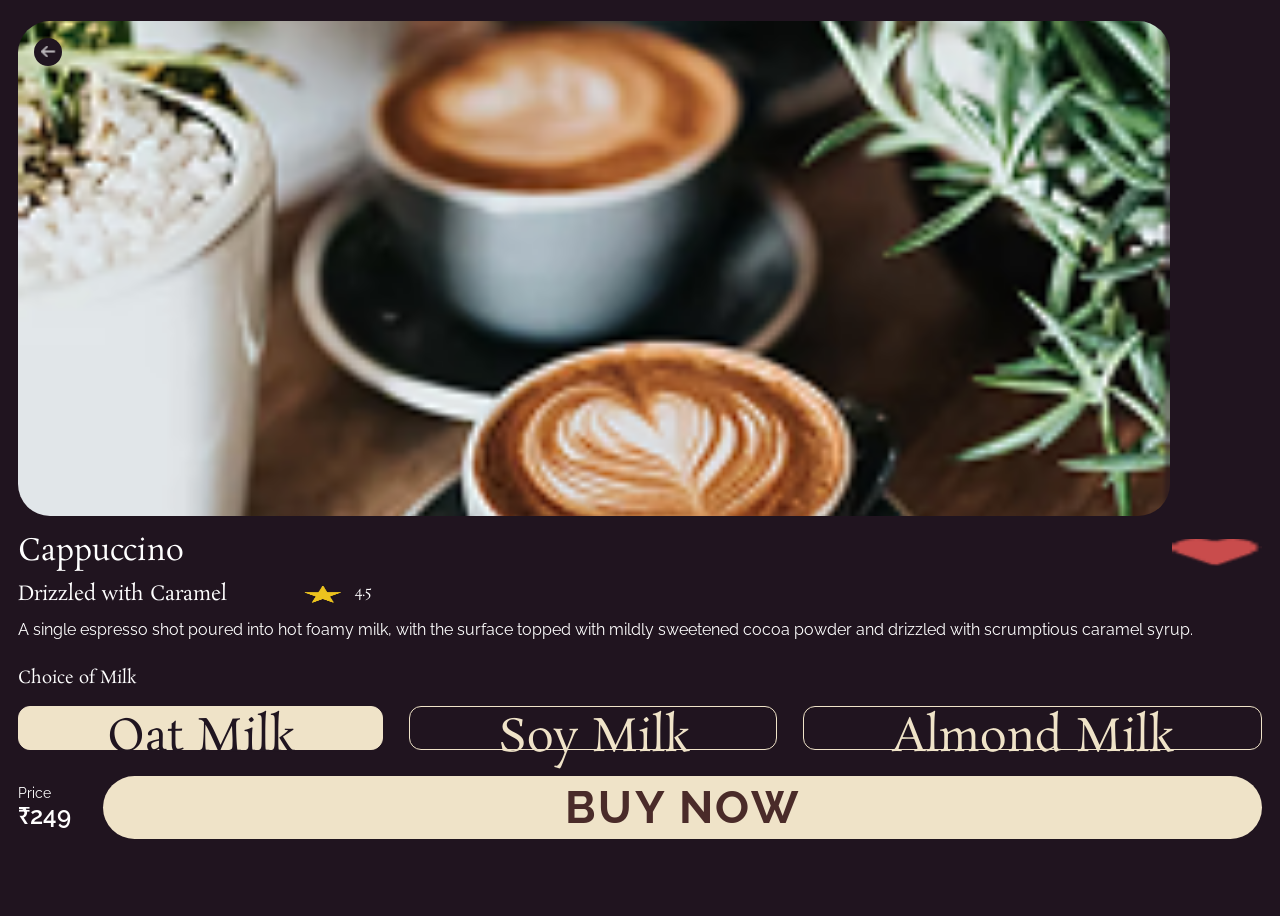
<file: index.html>
<!doctype html>
<html lang="en">
  <head>
    <meta charset="UTF-8" />
    <meta name="viewport" content="width=device-width, initial-scale=1.0" />
    <title>Cappuccino</title>
    <link rel="preconnect" href="https://fonts.googleapis.com" />
    <link rel="preconnect" href="https://fonts.gstatic.com" crossorigin />
    <link href="https://fonts.googleapis.com/css2?family=Rosarivo:ital@0;1&display=swap" rel="stylesheet"/>
    <link href="https://fonts.googleapis.com/css2?family=Raleway:wght@400;600;700&family=Rosarivo:ital@0;1&display=swap" rel="stylesheet"/>
    <link rel="stylesheet" href="style.css" />
    <meta name="viewport" content="width=device-width, initial-scale=1.0, viewport-fit=cover" />
  </head>

  <body>
    <div class="container">
        <div class="cups">
          <img src="cups.png" alt="Cappuccino" />
        </div>
        <div class="back-button">
          <button class="back-btn"><img src="back.png" /></button>
        </div>

      <div class="menu">
        <div class="coffeeLike">
          <div class="txtCappuccino">
            <h1>Cappuccino</h1>
          </div>
          <div class="like-btn">
            <img src="heart.png" id="heart" alt="Favorite" />
          </div>
        </div>
        
        <div class="subheadingContainer">
          <div class="caramel">
            <h3>Drizzled with Caramel</h3>
          </div>
          <div class="iconStar">
            <img src="star.png" id="star" alt="Star" />
            <span class="rating">4.5</span>
          </div>
        </div>

        <div class="description">
          <p>
            A single espresso shot poured into hot foamy milk, with the surface
            topped with mildly sweetened cocoa powder and drizzled with
            scrumptious caramel syrup.
          </p>
        </div>
      </div>

      <div class="milk">  
          <p class="milk-name">Choice of Milk</p>
        <div class="milk-options">
          <button class="active">Oat Milk</button>
          <button>Soy Milk</button>
          <button>Almond Milk</button>
        </div>
      </div>

      <div class="buy">
        <p class="price">
          <span>Price</span>
          <strong>₹249</strong>
        </p>
        <button onclick="window.location.href='middlepage.html';" class="buy-button">
          <strong>BUY NOW</strong>
        </button>
      </div>
      
    </div>
  </body>
</html>
</file>
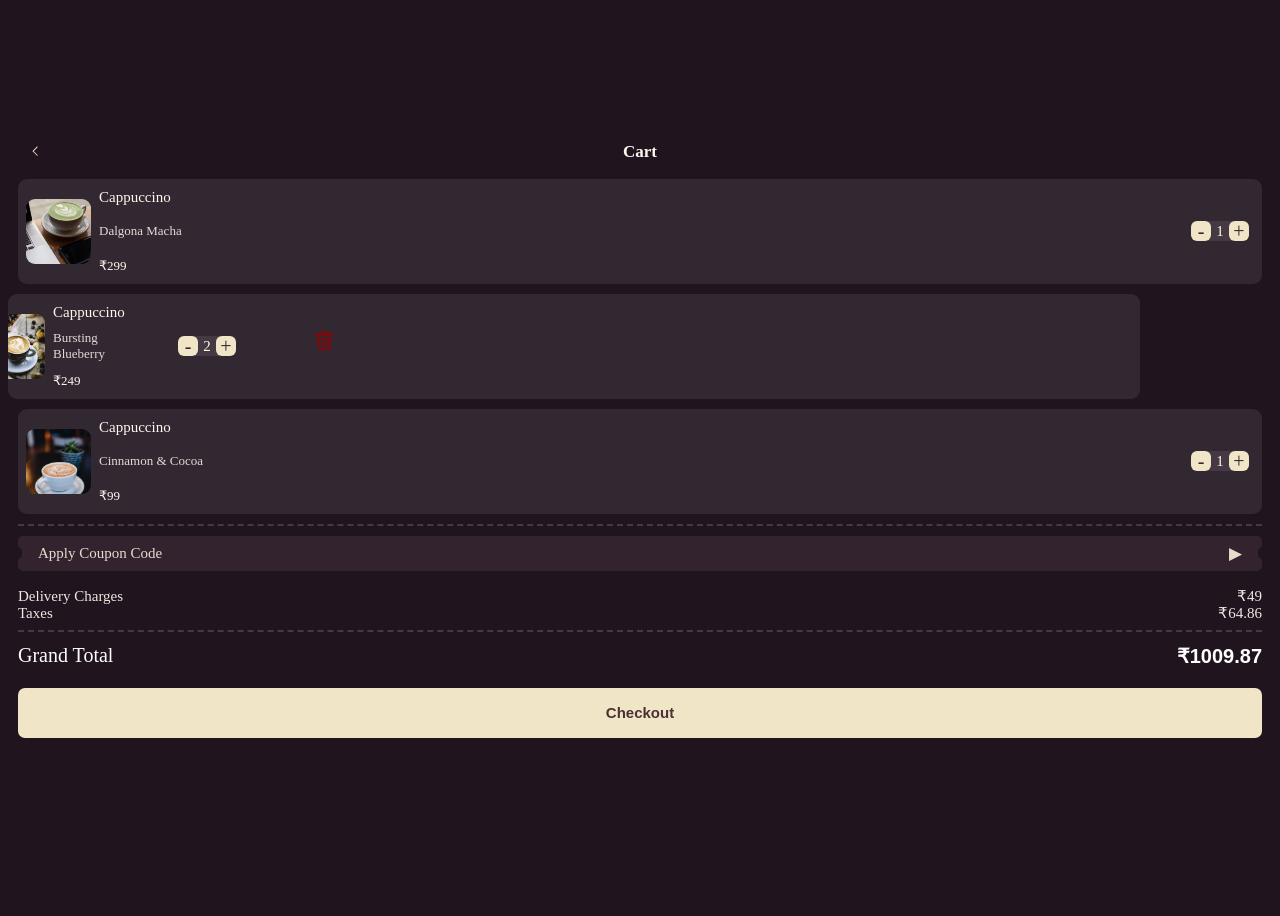
<file: middlepage.html>
<!DOCTYPE html>
<html lang="en">

<head>
    <meta charset="UTF-8">
    <meta name="viewport" content="width=device-width, initial-scale=1.0">
    <link rel="stylesheet" href="cartStyle.css">
    <title>Cart Page</title>
</head>

<body>
    <div class="container">
        <header>
            <div class="back-button">
                <img onclick="window.location.href='index.html';" src="images/Arrow.png" alt="Back Button">
                <h1 class="page-title">Cart</h1>
            </div>
        </header>

        <div class="cartItemsContainer">
            <div class="cart-item1">
                <img src="images/first-cup.png" alt="First Cup">
                <div class="item-details">
                    <div class="item-name">Cappuccino</div>
                    <div class="item-description">Dalgona Macha</div>
                    <div class="item-price">₹299</div>
                </div>
                <div class="add-to-cart">
                    <button class="decrease">-</button>
                    <span class="quantity">1</span>
                    <button class="increase">+</button>
                </div>
            </div>
            <div class="cart-item2">
                <img src="images/second-cup.png" alt="Second Cup">
                <div class="item-details">
                    <div class="item-name">Cappuccino</div>
                    <div class="item-description">Bursting Blueberry</div>
                    <div class="item-price">₹249</div>
                </div>
                <div class="add-to-cart">
                    <button class="decrease">-</button>
                    <span class="quantity">2</span>
                    <button class="increase">+</button>
                </div>
                <div class="delete-button">
                    <button class="delete"><img src="images/delete.png" alt="Delete"></button>
                </div>
            </div>
            <div class="cart-item3">
                <img src="images/third-picture.png" alt="Third Cup">
                <div class="item-details">
                    <div class="item-name">Cappuccino</div>
                    <div class="item-description">Cinnamon & Cocoa</div>
                    <div class="item-price">₹99</div>
                </div>
                <div class="add-to-cart">
                    <button class="decrease">-</button>
                    <span class="quantity">1</span>
                    <button class="increase">+</button>
                </div>
            </div>
        </div>


        <div class="total-section">
            <div class="coupon">
                <span>Apply Coupon Code</span>
                <span class="arrow">&#9654;</span>
            </div>
            <div class="total-message">
                <span>Delivery Charges<span>₹49</span></span><br>
                <span>Taxes<span>₹64.86</span></span><br>
            </div>
            <div class="grand-total">
                <span>Grand Total</span>
                <span>₹1009.87</span>
            </div>
        </div>
        <div class="pay-now">
            <button onclick="window.location.href='payment.html';" id="pay-now">Checkout</button>
        </div>



    </div>
</body>

</html>
</file>
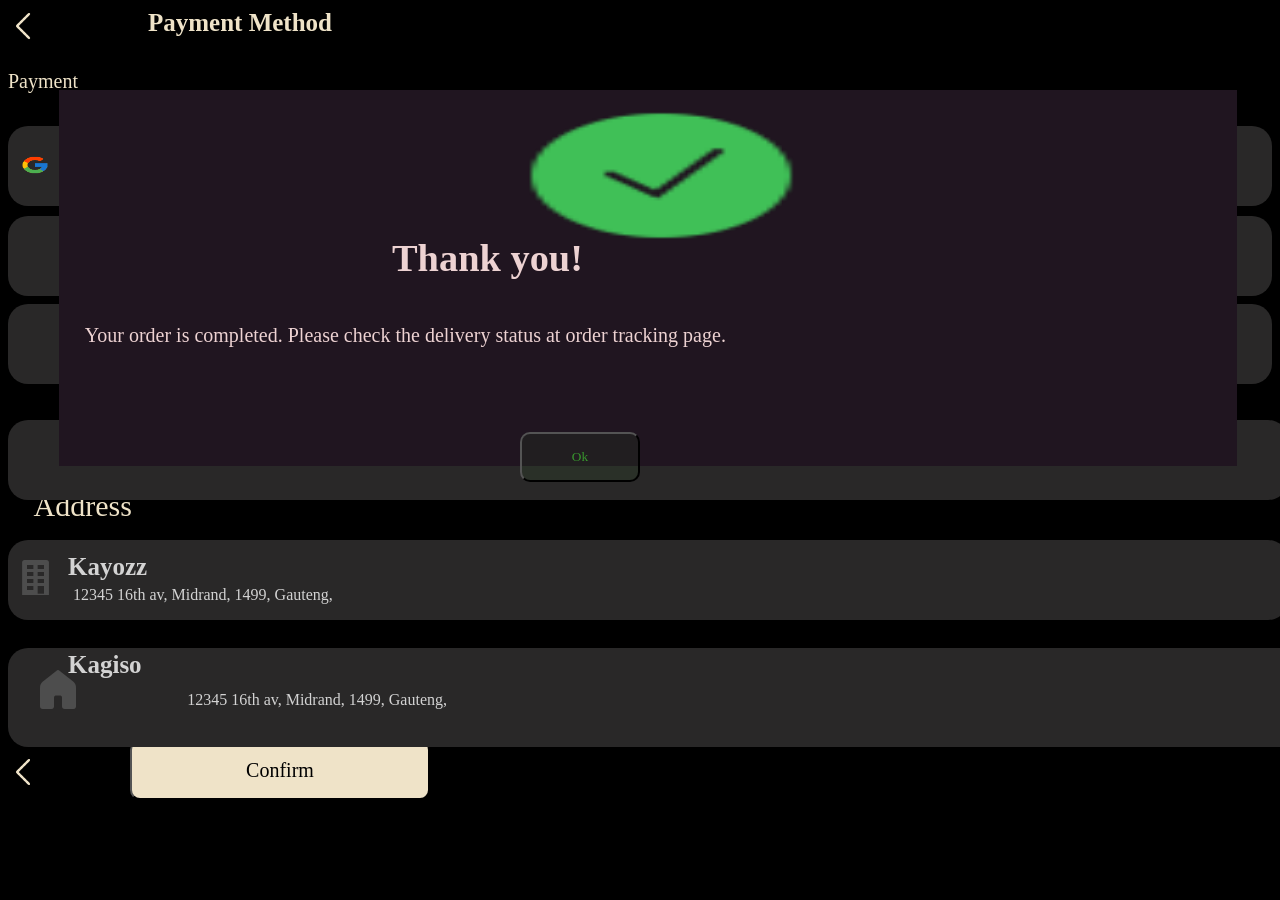
<file: payment.html>
<!DOCTYPE html>
<html lang="en">
<head>
    <meta charset="UTF-8">
    <meta name="viewport" content="width=device-width, initial-scale=1.0">
    <title>Document</title>
    <link rel="stylesheet" href="paymentstyle.css">

</head>
<body class="body">
   
    <div class="container">
        <div class="Top_page">
 <h3 class="PageHeader">Payment Method</h3>
    <img onclick="window.location.href='middlepage.html';" class="Back" src="media\icons8-back-50.png" alt="This is the back option">
</div>
<div class="Text">
    <p>Payment</p>
</div>
<div class="googlepay">
<img class="glogo" src="media\icons8-google-48.png" alt="Google Logo">
<h5 class="GoogleText">Google Pay</h5>
 <img class="radio-btn" src="media\icons8-radio-button-24.png" alt="Radio Button">

</div>
<div class="Empty">
<div class="empty1"></div><br>
<div class="empty2"></div>
<div class="empty3"></div>
<div class="empty4"></div>
</div>
<div class="bottom">
<button type="button" class="btnConfirm">Confirm</button>
<img class="Back" src="media\icons8-back-50.png" alt="This is the back option">
</div>
<div class="workadd">
<img class="work" src="media\icons8-office-building-50 (1).png" alt="Work Address">
<h4 class="reci1">Kayozz</h4>
<p class="add"> 12345 16th av, Midrand, 1499, Gauteng, </p>

<div class="homeadd">
<img class="home" src="media\icons8-home-48.png" alt="Home Address">
<h4 class="reci2">Kagiso</h4>
<p class="h_add"> 12345 16th av, Midrand, 1499, Gauteng, </p>

</div>
<div class="conmess">
<img class="approved" src="media\icons8-approved-50.png" alt="Approved">
<h3 class="conmess1">Thank you!</h3>
<div class="conmess2">Your order is completed. Please check the delivery status at order tracking page.</div>
 <button type="button" class="btnokay">Ok</button>
 
</div>
<div class="addresstag">
    <p class="addresstag1">Address</p>
   
    </div>

</body>
</html>
</file>
<file: style.css>
* {
  box-sizing: border-box;
}
 .container {
  position: relative;
    width: 100%;
    height: 900px;
    padding: 13px 10px 10px;
    border: none;
    background: #20141f;
    overflow: hidden;
}


body { 
    min-height: 100vh;
    display: flex;
    align-items: center;
    justify-content: center;
    background: #20141f;
    color: #20141f;    
}

.cups img {
  width: 90vw;
  height: 55vh;
  display: block;
  border-radius: 32px;
  object-fit: cover;
}

.back-btn {
  position: absolute;
  top: 30px;
  left: 26px;
  width: 28px;
  height: 28px;
  border: none;
  border-radius: 50%;
  background-color:#201520;
  color: white;
  font-size: 25px;
  padding: 0;
  cursor: pointer;
  display: flex;
  justify-content: center;
  align-items: center;
}

.back-btn:hover {
  background-color: rgb(12, 12, 12);
}

.back-btn img{
    width: 15px;
    height: 15px;
    object-fit: contain;
}

.menu h1,.menu h3,.rating,.milk-name {
    font-family: "Rosarivo", serif;
    color: #ffffff;
    font-weight: 400;

}

.menu{
    margin-top: 2vh;
    
}
.coffeeLike{
    display: flex;
    align-items: center;
    justify-content: space-between;
}

.txtCappuccino h1{
    font-size: 30px;
    line-height: 1.2;
    margin: 0;
}

#heart {
  width: 7vw;
  height: 3vh;
  display: block;
}

.subheadingContainer{
    display: flex;
    margin: 1.5vh 0 1.6vh;
    align-items: center;
    gap: 6vw;
    
}

.caramel h3{
    font-size: 20px;
    margin: 0;
    line-height: 1;
    
}

.rating {
  font-size: 14px;
  line-height: 1;
  margin-top: -0.35vh;
  
}

#star {
  width: 3vw;
  height: 2.1vh;
  display: block;
  margin-bottom: -0.2vh;
  
}

.iconStar{
    display: flex;
    align-items: center;
    gap: 1vw;
    
    
}

.description p {
    margin: 0;
    font-family: "Raleway", sans-serif;
    font-size: 16px;
    font-weight: 400;
    line-height: 1.45;
    color: #ffffff;
  
}

.milk{
    margin-top: 25px;
    
}

.milk-name {
  margin: 0 0 1.8vh;
  font-size: 17px;

}

.milk-options {
  display: flex;
  gap: 2vw;
  
}

.milk-options button {
    flex: 1 1 auto;
  height: 4.9vh;
  padding: 0 2.67vw;
  font-family: "Rosarivo",serif;
  font-size: 3.5vw;
  color: #efe3c8;
  background-color: transparent;
  border: 1.4px solid #efe3c8;
  border-radius: 12px;
  white-space: nowrap;
  cursor: pointer;
}

.milk-options button:hover{
    background-color: #efe3c8;
    color: #201520;
}

.milk-options button.active{
    background-color: #efe3c8;
    color: #201520;
}

.buy {
  display: flex;
  align-items: center;
  gap: 32px;
  margin-top: 20px;
  padding-bottom: 36px;
}

.price {
  display: flex;
  flex-direction: column;
  gap: 0.4vh;
  line-height: 1;
  white-space: nowrap;
  font-family: "Raleway", sans-serif;
  color: #ffffff;
}

.price span {
  font-size: 14px;
  font-weight: 400;
}

.price strong {
  font-size: 24px;
  font-weight: 600;
}

.buy-button {
  flex: 1;
  height: 7vh;
  font-family: "Raleway", sans-serif;
  font-size: 3.5vw;
  font-weight: 700;
  letter-spacing: 0.2vw;
  color: #4a2b29;
  background-color: #efe3c8;
  border: none;
  border-radius: 3vw;
  cursor: pointer;
  
}

.buy-button:hover {
  background-color: #e4d6b8;
}
</file>
<file: cartStyle.css>
* {
    font-family: Georgia, serif;
}

body {
    min-height: 100vh;
    display: flex;
    align-items: center;
    justify-content: center;
    background: #20141f;
    color: #20141f;
}

header {
    height: 20px;
    margin: 0 10px 17px;
}

.container {
    position: relative;
    width: 100%;
    height: 650px;
    padding: 27px 10px 10px;
    border: none;
    background: #20141f;
    overflow: hidden;
}

.back-button {
    position: relative;
    display: flex;
    height: 100%;
    align-items: center;
}

.back-button img {
    width: 15px;
    height: 15px;
    object-fit: contain;
    cursor: pointer;    
}

.page-title {
    position: absolute;
    left: 50%;
    transform: translateX(-50%);
    font-size: 17px;
    font-weight: bold;
    color: #fff7ed;
}

.cart-item1, .cart-item2, .cart-item3 {
    display: flex;
    min-width: 0;
    height: 85px;
    align-items: center;
    gap: 8px;
    margin-bottom: 10px;
    padding: 10px 8px;
    border-radius: 9px;
    background: #322832;    
}

.cart-item1 > img, .cart-item2 > img, .cart-item3 > img {
    width: 65px;
    height: 65px;
    flex: 0 0 65px;
    border-radius: 9px;
    object-fit: cover;
}

.item-details {
    display: flex;
    flex-direction: column;
    justify-content: space-between;
    height: 100%;
    flex: 1; 
    font-size: 20px; 
}

.item-details br {
    display: none;
}

.item-name {
    color: #fff7ed;
    font-size: 15px;
}

.item-description {
    color: #e4d9d7;
    font-size: 13px;
}

.item-price {
    margin-top: 1px;
    color: #fff7ed;
    font-size: 13px;
}



.add-to-cart {
    display: flex;
    height: 20px;
    flex: 0 0 auto;
    align-items: center;
    margin-left: 20px;
    gap: 5px;
    padding: 0 5px;
    border-radius: 6px;
    background-image: linear-gradient(#453a43, #453a43);
    background-repeat: no-repeat;
    background-position: center center;
    background-size: 25px 25px;
}

.add-to-cart button {
    display: flex;
    width: 20px;
    height: 20px;
    align-items: center;
    justify-content: center;
    border: 0;
    border-radius: 6px;
    background: #f1e5c7;
    color: #35242d;
    font-size: 20px;
    line-height: 1;
    cursor: pointer;
}

.quantity {
    min-width: 8px;
    color: #fff7ed;
    font-size: 15px;
    text-align: center;
}

.cart-item2 {
    width: calc(100% - 120px);
    margin-left: -10px;
    padding-left: 0;
}

.cart-item2 .item-details {
    flex: 0 0 92px;
}

.cart-item2 > img {
    margin-left: -28px;
}

.delete-button {
    display: flex;
    width: 22px;
    flex: 0 0 22px;
    align-items: center;
    justify-content: center;
    margin: 0 7px 10px 15px;
}

.delete-button .delete {
    border: 0;
    background: transparent;
    cursor: pointer;
}

.delete-button img {
    display: block;
    width: 20px;
    height: 20px;
    margin-left: 100px;
}
.cartItemsContainer {
    border-bottom: 2px dashed #453a43; 
}

.coupon {
    position: relative;
    display: flex;
    height: 35px;
    align-items: center;
    justify-content: space-between;
    margin-bottom: 17px;
    padding: 0 20px;
    border-radius: 5px;
    background: #32232f;
    color: #e8dccd;
    font-size: 15px;
    margin-top: 10px;
}

.coupon::before,
.coupon::after {
    position: absolute;
    top: 50%;
    width: 8px;
    height: 12px;
    border-radius: 50%;
    background: #20141f;
    content: "";
    transform: translateY(-50%);
}

.coupon::before {
    left: -4px;
}

.coupon::after {
    right: -4px;
}

.arrow {
    color: #e8dccd;
    font-size: 17px;
}

.total-message {
    margin-bottom: 8px;
    color: #f0e7e1;
    font-size: 15px;
    line-height: 17px;
}

.total-message > span {
    display: flex;
    justify-content: space-between;
}

.total-message br {
    display: none;
}

.grand-total {
    display: flex;
    align-items: center;
    justify-content: space-between;
    margin: 0 0 20px;
    padding-top: 12px;
    border-top: 2px dashed #453a43; 
    color: #fff;
    font-size: 20px;
}

.grand-total span:last-child {
    font-family: Arial, sans-serif;
    font-size: 20px;
    font-weight: bold;
}

.pay-now {
    width: 100%;
}

#pay-now {
    width: 100%;
    height: 50px;
    border: 0;
    border-radius: 7px;
    background: #f1e5c7;
    color: #4b3035;
    font-family: Arial, sans-serif;
    font-size: 15px;
    font-weight: bold;
    cursor: pointer;
}

#pay-now:hover {
    background: #e8d8b2;
}
</file>
<file: paymentstyle.css>
.body {
    background-color: black;
}
*{
font-family: 'Rosarivo';
}
.PageHeader {
    color: #EFE3C8;
    position: absolute;
    width: 200px;
    left: 100%;
    
    font-size: 25px;
transform: translateX(70%);
}
.Back{
    position: absolute;
    width: 30px;
    height: 30px;
top: 27px;

}
.Top_page{
    position: absolute;
    top: -1rem;

}

.Text{
    color: #EFE3C8;
    position: relative;
    top: 50px;
    font-family: 'Rosarivo';
font-size: 20px;

}
.googlepay{
  background-color:rgb(41, 40, 40); 
  position: relative;
  top: 50px;
  height: 80px;
  width: 100%;
  border-radius: 20px;

 
 
}
.glogo{
    width: 30px;
    height: 20px;
    position: fixed;
    top: 155px;
    border-radius: 20px;
    left: 20px;
}
.GoogleText{
    color: white;
    position: relative;
    left: 55px;
    top: 26px;
    font-size: 20px;

}
.empty1{
    background-color:rgb(41, 40, 40); 
  position: relative;
  margin-top:10px;
  top: 50px;
  height: 80px;
  width: 100%;
  border-radius: 20px;
}
.empty3{
    background-color:rgb(41, 40, 40); 
  position: relative;
    margin-top:10px;
  top: 30px;
  height: 80px;
  width: 100%;
  border-radius: 20px;
}
.empty4{
    background-color:rgb(41, 40, 40); 
  position: absolute;
    margin-top:10px;
  top: 410px;
  height: 80px;
  width: 100%;
  border-radius: 20px;
}
.bottom{
    position: fixed;
    top: 730px;
   
}
.btnConfirm{
    position: fixed;
    left: 130px;
    top: 740px;
    width: 300px;
    height: 60px;
    color: black;
    background-color: #EFE3C8;
    border-radius: 10px;
    font-size: 20px;
    

}
.workadd{
      background-color:rgb(41, 40, 40); 
  position: absolute;
  top: 540px;
  height: 80px;
  width: 100%;
  border-radius: 20px;
}
.work{
    position: absolute;
    top: 20px;
    left: 10px;
    width: 35px;
}
 .reci2{
    color: #d3d3d3;
    position: absolute;
    left: 60px;
    top: -30px;
    font-size: 25px;
 }
.reci1{
    color: #d3d3d3;
    position: absolute;
    left: 60px;
    top: -20px;
    font-size: 25px;
}
.h_add{
    color: #d3d3d3;
display: flex;
position: absolute;
left: 14vw;
top: 3vh;
}
.add {
color: #d3d3d3;
display: flex;
position: absolute;
left: 65px;
top: 30px;
}
.homeadd{
     background-color:rgb(41, 40, 40); 
  position: absolute;
  top: 12vh;
  height: 11vh;
  width: 109vw;
  border-radius: 20px;
}
.home{
    display: flex;
    position: absolute;
    left: 2vw;
    top: 2vh;
}
.conmess{
    background-color:#201520;  
    position: absolute;
    display: flex;
    top: -50vh;
    width: 92%;
    height: 470%;
    left: 4vw;
   

}
.approved{
    position: absolute;
    top: 2vh;
    left: 36vw;
    width: 22vw;
    height: 15vh;
}

.conmess2{
    position: absolute;
    top: 26vh;
    left: 2vw;
    color: #EDD2D2;
    font-size: 20px;
    text-align: center;
    
    

}

.btnokay{
    position: absolute;
    top: 38vh;
    left: 36vw;
    width: 120px;
    height: 50px;
    background: rgba(56, 151, 46, 0.07);
    border-radius: 10px;
    border: 40% solid #38972E;
    color: #38972E;
}
.conmess1{
    position: absolute;
    top: 12vh;
    left: 26vw;
    color: #EDD2D2;
    font-size: 240%;
    align-content: center;
  
}
.radio-btn{
    position: absolute;
    top: 3vh;
    left: 90vw;
}
.addresstag1{
    position: absolute;
    top: -9vh;
     font-family: 'Rosarivo';
    left: 2vw;
    color:  #EFE3C8;
    font-size: 30px;
    z-index: -1;
}
</file>
